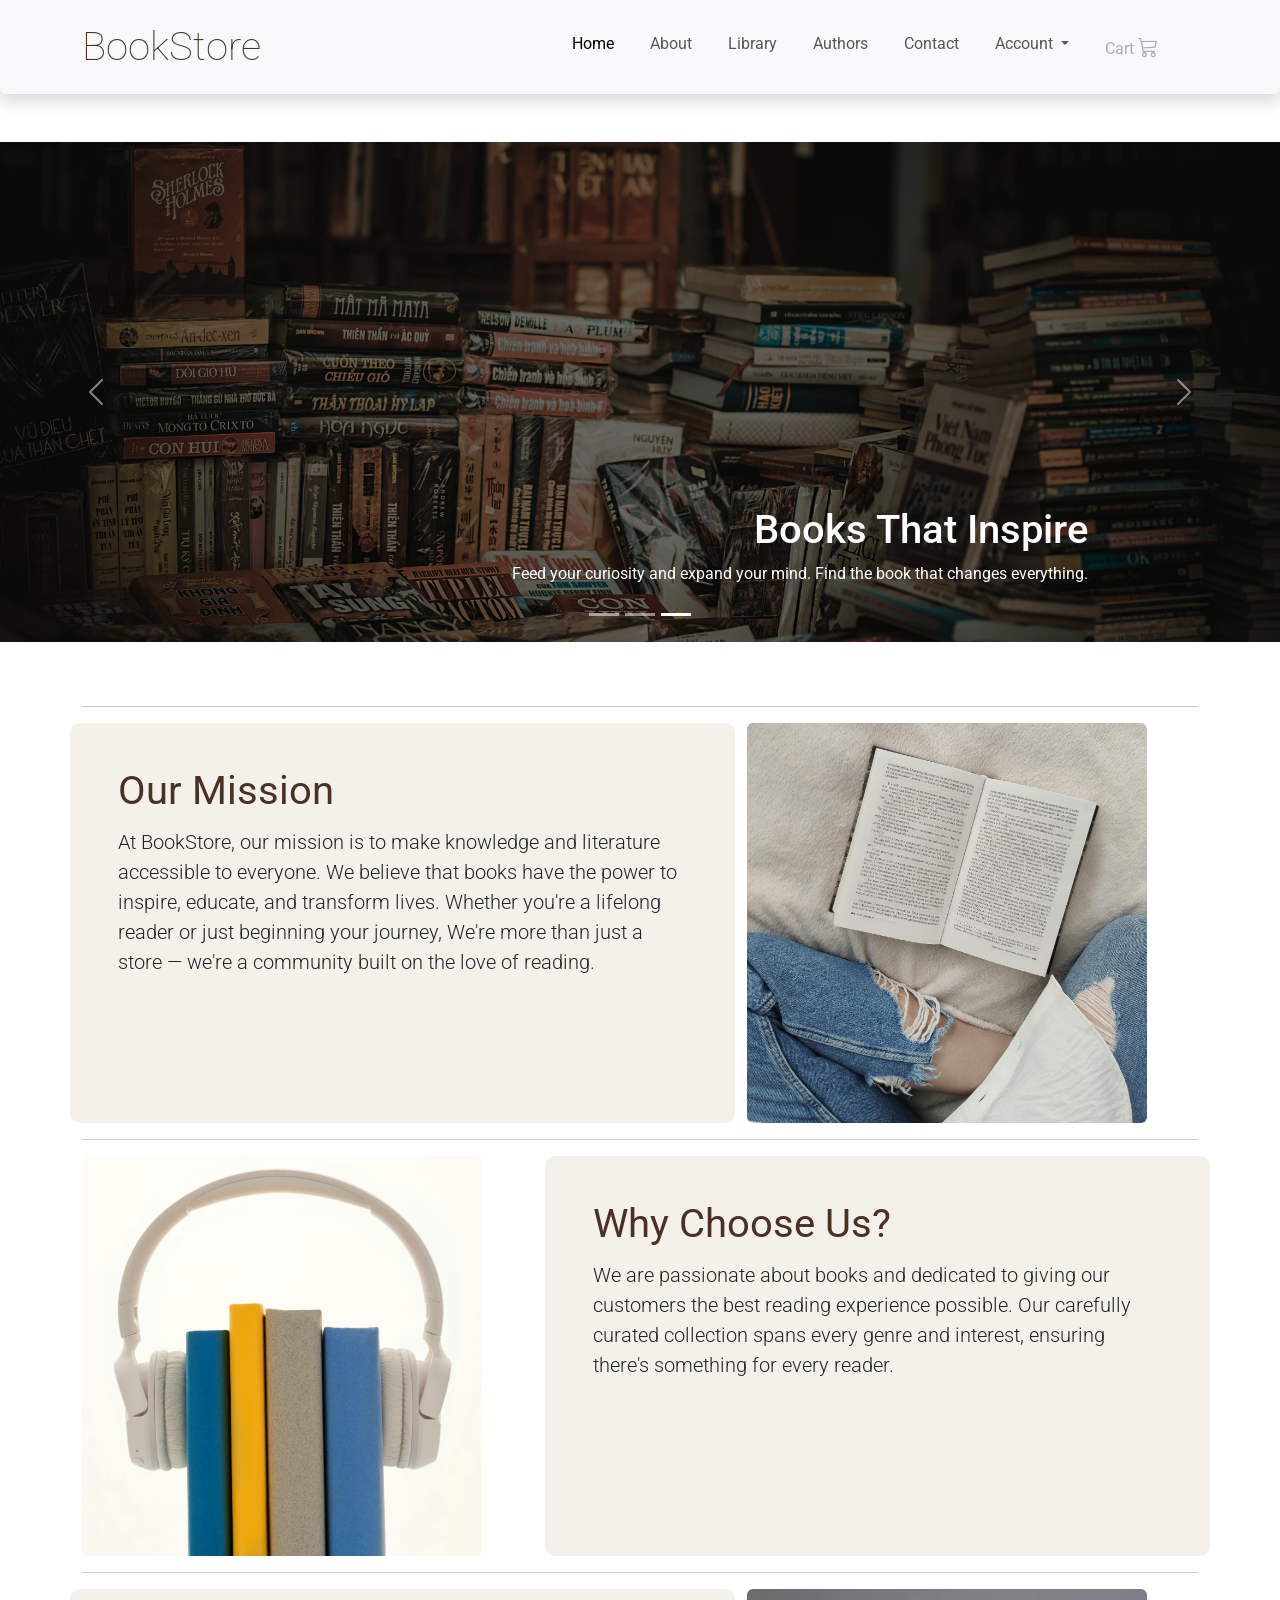
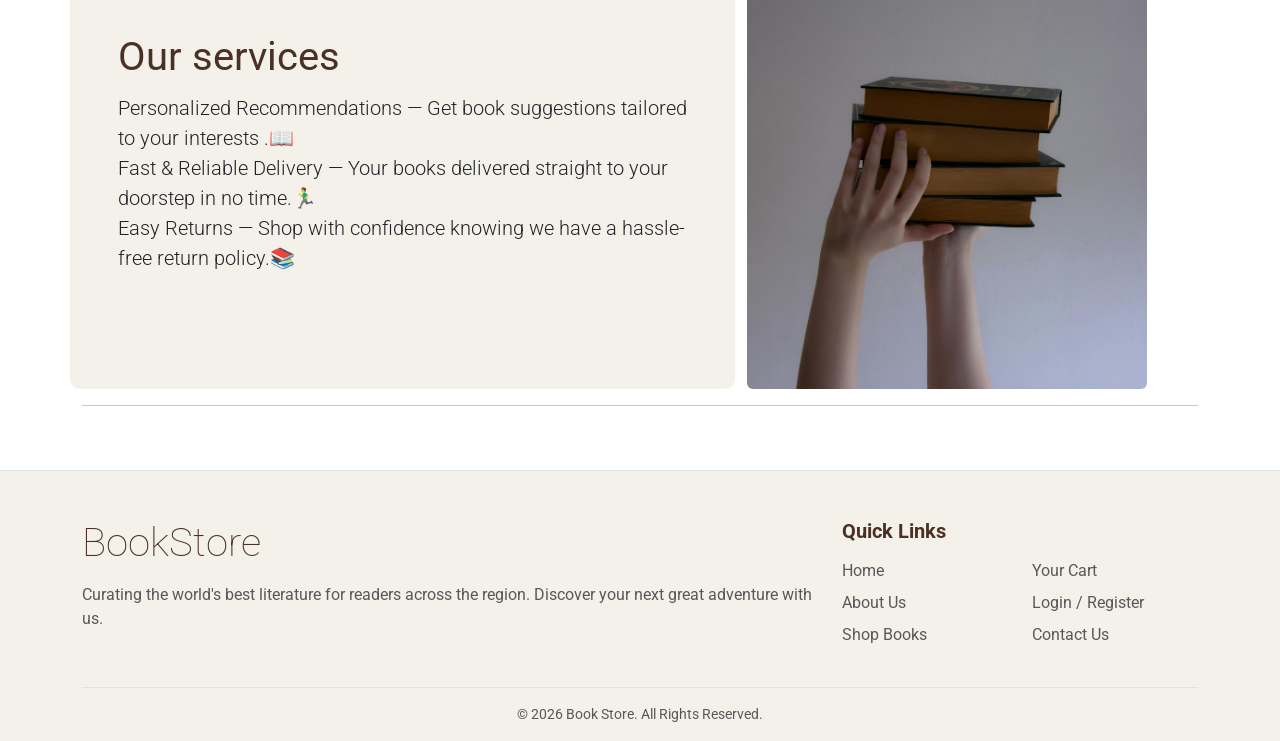
<file: index.html>
<!doctype html>
<html lang="en">
  <head>
    <meta charset="utf-8" />
    <meta name="viewport" content="width=device-width, initial-scale=1.0" />
    <title>Home Page - BookStore</title>
    <link
      href="https://cdn.jsdelivr.net/npm/bootstrap@5.3.3/dist/css/bootstrap.min.css"
      rel="stylesheet"
    />
    <link
      rel="stylesheet"
      href="https://cdn.jsdelivr.net/npm/bootstrap-icons@1.11.3/font/bootstrap-icons.min.css"
    />
    <link
      href="https://fonts.googleapis.com/css2?family=Roboto:wght@300;400;700&display=swap"
      rel="stylesheet"
    />
    <link rel="stylesheet" href="/css/style.css" />
    <link href="https://fonts.googleapis.com" rel="preconnect" />
    <link href="https://fonts.gstatic.com" rel="preconnect" crossorigin />
    <link
      href="https://fonts.googleapis.com/css2?family=Roboto:ital,wght@0,100;0,300;0,400;0,500;0,700;0,900;1,100;1,300;1,400;1,500;1,700;1,900&family=Lato:ital,wght@0,100;0,300;0,400;0,700;0,900;1,100;1,300;1,400;1,700;1,900&display=swap"
      rel="stylesheet"
    />
  </head>

  <body class="d-flex flex-column min-vh-100">
    <header
      class="header d-flex align-items-center sticky-top bg-body-tertiary p-2 shadow p-3 mb-5 rounded"
    ></header>

    <main class="flex-grow-1 justify-content-center align-items-center">
      <div id="myCarousel" class="carousel slide mb-6" data-bs-ride="carousel">
        <div class="carousel-indicators">
          <button
            type="button"
            data-bs-target="#myCarousel"
            data-bs-slide-to="0"
            class=""
            aria-label="Slide 1"
          ></button>
          <button
            type="button"
            data-bs-target="#myCarousel"
            data-bs-slide-to="1"
            aria-label="Slide 2"
            class=""
          ></button>
          <button
            type="button"
            data-bs-target="#myCarousel"
            data-bs-slide-to="2"
            aria-label="Slide 3"
            class="active"
            aria-current="true"
          ></button>
        </div>
        <div class="carousel-inner">
          <div class="carousel-item">
            <img
              src="/assets/images/slider1.jpg"
              class="d-block w-100"
              alt="slide 1"
              style="
                height: 500px;
                object-fit: cover;
                filter: brightness(0.5);
                box-shadow: 0 4px 8px #4a3025;
              "
            />
            <div class="container">
              <div class="carousel-caption text-start">
                <h1>Book Collections Variations</h1>
                <p class="opacity-75">
                  Discover all needed collection based on your imagination and
                  creativity. Our collection is designed to cater to all your
                  needs and preferences.
                </p>
              </div>
            </div>
          </div>
          <div class="carousel-item">
            <img
              src="/assets/images/slider2.jpg"
              class="d-block w-100"
              alt="slide 1"
              style="
                height: 500px;
                object-fit: cover;
                filter: brightness(0.5);
                box-shadow: 0 4px 8px #4a3025;
              "
            />

            <div class="container">
              <div class="carousel-caption">
                <h1>The Gateway to Endless Worlds</h1>
                <p>
                  Discover new worlds, one page at a time. Your next great
                  adventure starts here.
                </p>
              </div>
            </div>
          </div>
          <div class="carousel-item active">
            <img
              src="/assets/images/slider3.jpg"
              class="d-block w-100"
              alt="slide 1"
              style="
                height: 500px;
                object-fit: cover;
                filter: brightness(0.5);
                box-shadow: 0 4px 8px #4a3025;
              "
            />

            <div class="container">
              <div class="carousel-caption text-end">
                <h1>Books That Inspire</h1>
                <p>
                  Feed your curiosity and expand your mind. Find the book that
                  changes everything.
                </p>
              </div>
            </div>
          </div>
        </div>
        <button
          class="carousel-control-prev"
          type="button"
          data-bs-target="#myCarousel"
          data-bs-slide="prev"
        >
          <span class="carousel-control-prev-icon" aria-hidden="true"></span>
          <span class="visually-hidden">Previous</span>
        </button>
        <button
          class="carousel-control-next"
          type="button"
          data-bs-target="#myCarousel"
          data-bs-slide="next"
        >
          <span class="carousel-control-next-icon" aria-hidden="true"></span>
          <span class="visually-hidden">Next</span>
        </button>
      </div>

      <div class="container marketing align-items-center py-5">
        <!-- START THE FEATURETTES -->
        <hr class="featurette-divider" />
        <div class="row featurette">
          <div class="col-md-7 bg-brand-light p-5 back-shadow">
            <h2
              class="featurette-heading fw-normal lh-1 sitename mb-3 brand-color"
            >
              Our Mission
            </h2>
            <p class="lead">
              At BookStore, our mission is to make knowledge and literature
              accessible to everyone. We believe that books have the power to
              inspire, educate, and transform lives. Whether you're a lifelong
              reader or just beginning your journey, We're more than just a
              store — we're a community built on the love of reading.
            </p>
          </div>
          <div class="col-md-5">
            <img
              src="/assets/images/feature1.jpg"
              width="400"
              class="rounded img-fluid"
            />
          </div>
        </div>
        <hr class="featurette-divider" />
        <div class="row featurette">
          <div class="col-md-7 order-md-2 bg-brand-light p-5 back-shadow">
            <h2
              class="featurette-heading fw-normal lh-1 sitename mb-3 brand-color"
            >
              Why Choose Us?
            </h2>
            <p class="lead">
              We are passionate about books and dedicated to giving our
              customers the best reading experience possible. Our carefully
              curated collection spans every genre and interest, ensuring
              there's something for every reader.
            </p>
          </div>
          <div class="col-md-5 order-md-1">
            <img
              src="/assets/images/feature2.jpg"
              width="400"
              class="rounded img-fluid"
            />
          </div>
        </div>
        <hr class="featurette-divider" />
        <div class="row featurette">
          <div class="col-md-7 bg-brand-light p-5 back-shadow">
            <h2
              class="featurette-heading fw-normal lh-1 sitename mb-3 brand-color"
            >
              Our services
            </h2>
            <p class="lead">
              Personalized Recommendations — Get book suggestions tailored to
              your interests .📖 <br />Fast & Reliable Delivery — Your books
              delivered straight to your doorstep in no time.🏃‍♂️<br />
              Easy Returns — Shop with confidence knowing we have a hassle-free
              return policy.📚
            </p>
          </div>
          <div class="col-md-5">
            <img
              src="/assets/images/feature3.jpg"
              width="400"
              class="rounded img-fluid"
            />
          </div>
        </div>
        <hr class="featurette-divider" />
        <!-- /END THE FEATURETTES -->
      </div>
    </main>

    <footer class="footer bg-brand-light pt-5 pb-3 border-top"></footer>

    <script src="/js/header.js"></script>
    <script src="/js/footer.js"></script>

    <script src="https://cdn.jsdelivr.net/npm/bootstrap@5.3.3/dist/js/bootstrap.bundle.min.js"></script>
  </body>
</html>
</file>
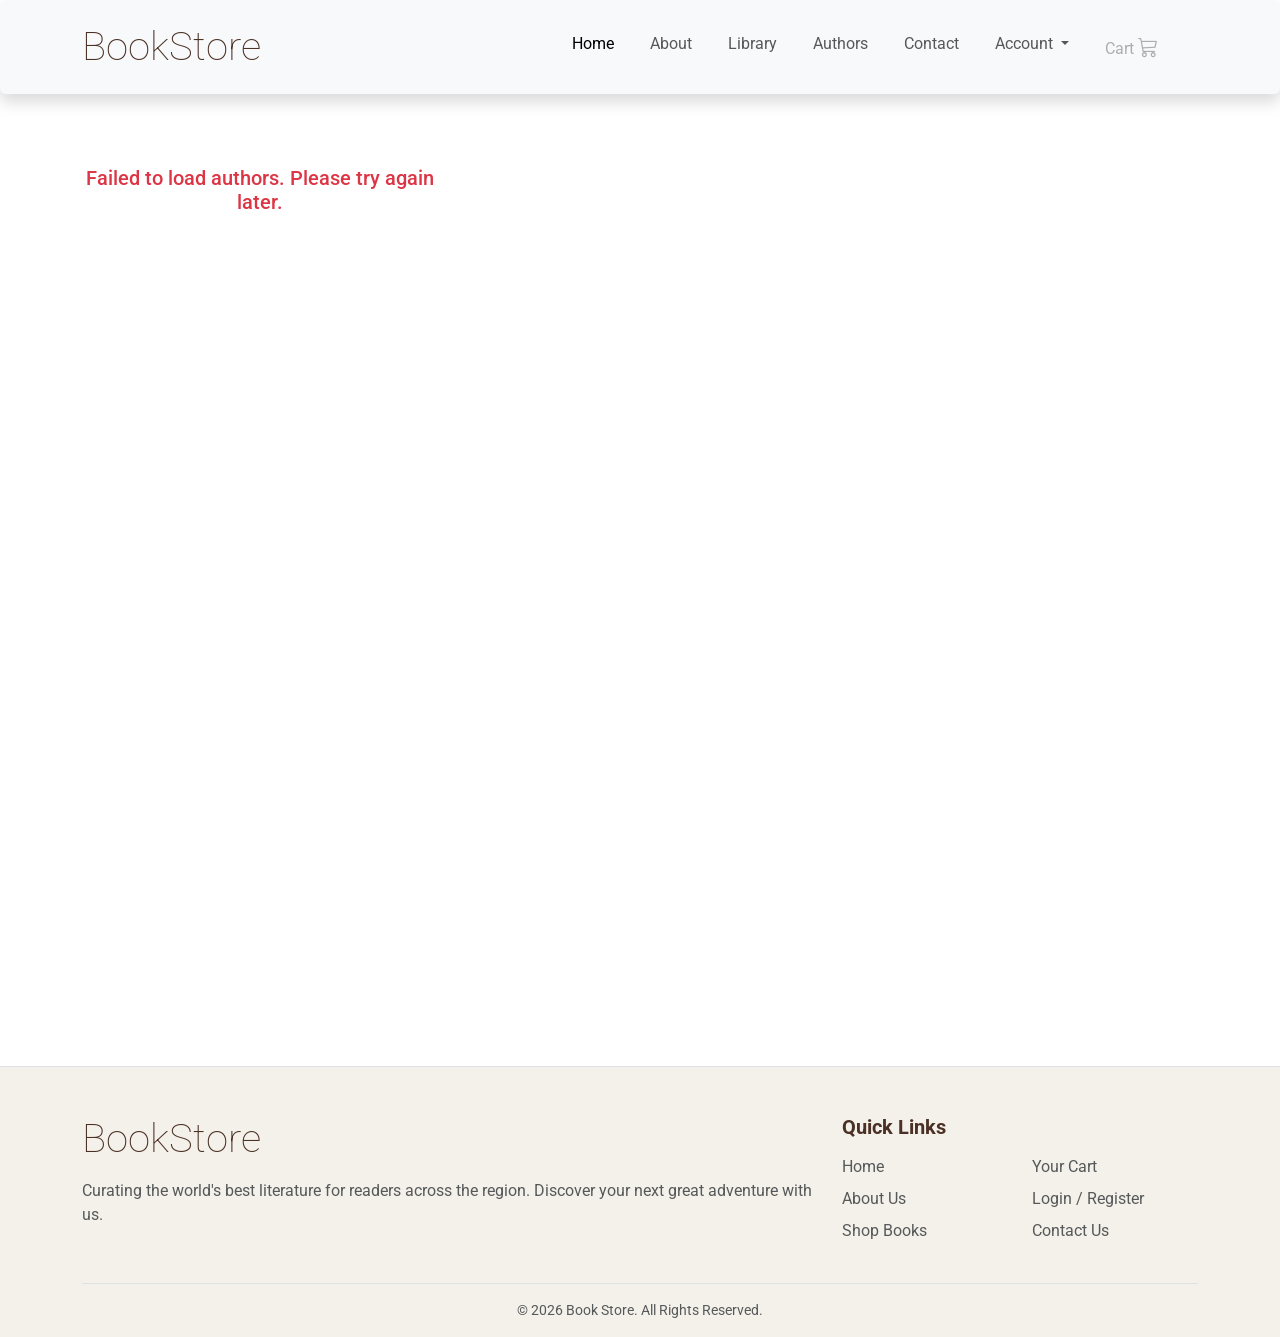
<file: pages/authors.html>
<!doctype html>
<html lang="en">
  <head>
    <meta charset="UTF-8" />
    <meta name="viewport" content="width=device-width, initial-scale=1.0" />
    <title>Authors Page</title>
    <link
      rel="stylesheet"
      href="https://cdn.jsdelivr.net/npm/bootstrap-icons@1.11.3/font/bootstrap-icons.min.css"
    />
    <link
      href="https://cdn.jsdelivr.net/npm/bootstrap@5.3.8/dist/css/bootstrap.min.css"
      rel="stylesheet"
      integrity="sha384-sRIl4kxILFvY47J16cr9ZwB07vP4J8+LH7qKQnuqkuIAvNWLzeN8tE5YBujZqJLB"
      crossorigin="anonymous"
    />
    <link href="https://fonts.googleapis.com" rel="preconnect" />
    <link href="https://fonts.gstatic.com" rel="preconnect" crossorigin />
    <link
      href="https://fonts.googleapis.com/css2?family=Roboto:ital,wght@0,100;0,300;0,400;0,500;0,700;0,900;1,100;1,300;1,400;1,500;1,700;1,900&family=Lato:ital,wght@0,100;0,300;0,400;0,700;0,900;1,100;1,300;1,400;1,700;1,900&display=swap"
      rel="stylesheet"
    />

    <link rel="stylesheet" href="/css/style.css" />
  </head>
  <body>
    <header
      class="header d-flex align-items-center sticky-top bg-body-tertiary p-2 shadow p-3 mb-5 rounded"
    ></header>
    <main class="container my-5 min-vh-100">
      <div
        class="row row-cols-1 row-cols-md-2 row-cols-lg-3 g-4"
        id="authors-container"
      >
        <div class="col-12 text-center my-5" id="loading-spinner">
          <div class="spinner-border brand-color" role="status"></div>
          <p class="mt-2 text-muted">Loading authors from database...</p>
        </div>
      </div>
    </main>

    <footer class="footer bg-brand-light pt-5 pb-3 border-top"></footer>

    <script src="/js/header.js"></script>
    <script src="/js/footer.js"></script>

    <script src="https://cdn.jsdelivr.net/npm/bootstrap@5.3.3/dist/js/bootstrap.bundle.min.js"></script>
    <script src="/js/authors.js"></script>
  </body>
</html>
</file>
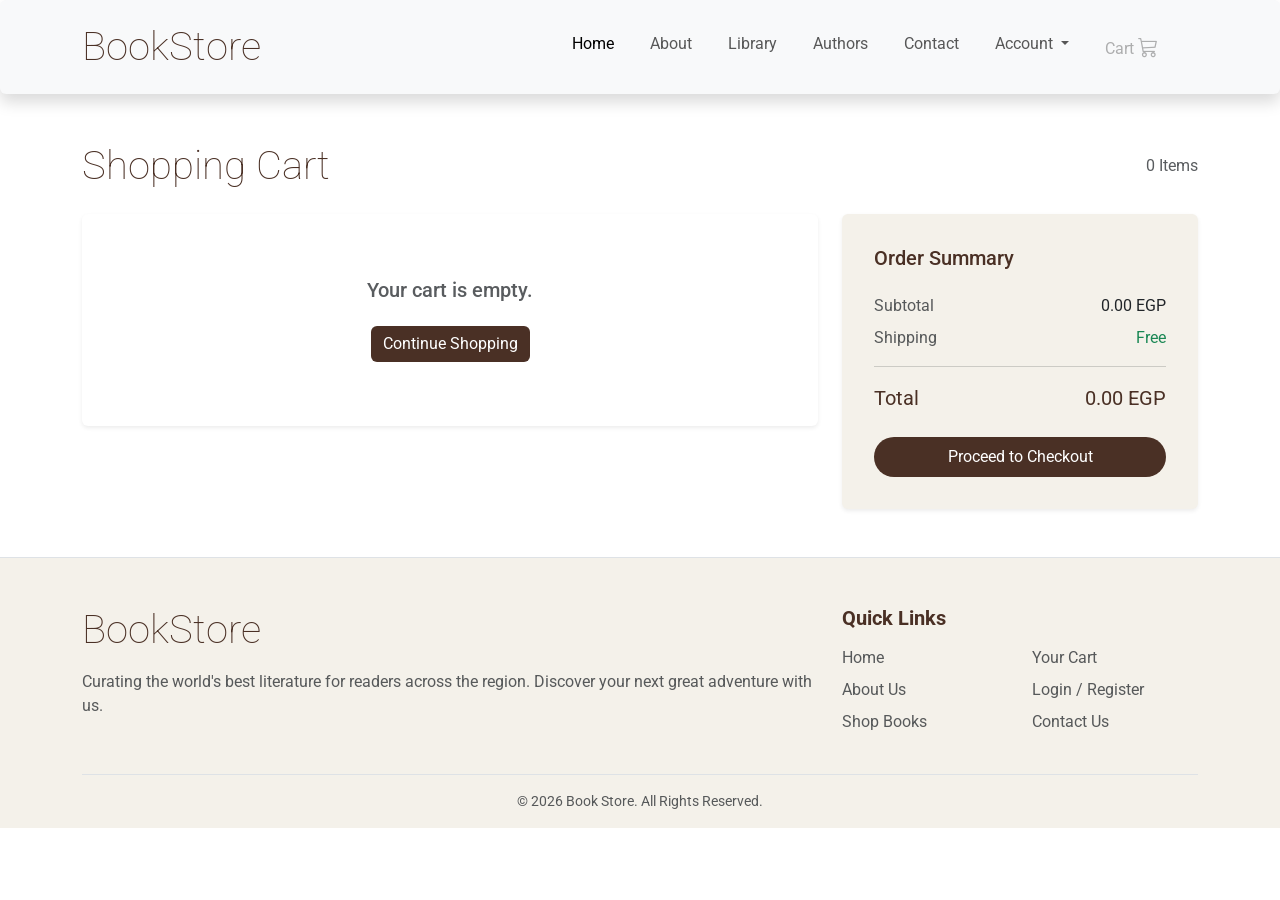
<file: pages/cart.html>
<!doctype html>
<html lang="en">
  <head>
    <meta charset="UTF-8" />
    <meta name="viewport" content="width=device-width, initial-scale=1.0" />
    <title>Cart</title>
    <link
      href="https://cdn.jsdelivr.net/npm/bootstrap@5.3.8/dist/css/bootstrap.min.css"
      rel="stylesheet"
      integrity="sha384-sRIl4kxILFvY47J16cr9ZwB07vP4J8+LH7qKQnuqkuIAvNWLzeN8tE5YBujZqJLB"
      crossorigin="anonymous"
    />
    <link
      rel="stylesheet"
      href="https://cdn.jsdelivr.net/npm/bootstrap-icons@1.11.3/font/bootstrap-icons.min.css"
    />
    <link href="https://fonts.googleapis.com" rel="preconnect" />
    <link href="https://fonts.gstatic.com" rel="preconnect" crossorigin />
    <link
      href="https://fonts.googleapis.com/css2?family=Roboto:ital,wght@0,100;0,300;0,400;0,500;0,700;0,900;1,100;1,300;1,400;1,500;1,700;1,900&family=Lato:ital,wght@0,100;0,300;0,400;0,700;0,900;1,100;1,300;1,400;1,700;1,900&display=swap"
      rel="stylesheet"
    />

    <link rel="stylesheet" href="/css/style.css" />
  </head>
  <body>
    <header
      class="header d-flex align-items-center sticky-top bg-body-tertiary p-2 shadow p-3 mb-5 rounded"
    ></header>
    <main class="container my-5 min-vh-90">
      <div class="d-flex justify-content-between align-items-center mb-4">
        <h2 class="sitename brand-color">Shopping Cart</h2>
        <span class="text-muted"><span id="cart-count">0</span> Items</span>
      </div>

      <div class="row gy-4">
        <div class="col-lg-8">
          <div class="card border-0 shadow-sm mb-3">
            <div class="card-body" id="cart-items-container"></div>
          </div>
        </div>

        <div class="col-lg-4">
          <div class="card border-0 shadow-sm bg-brand-light p-3">
            <div class="card-body">
              <h5 class="brand-color mb-4">Order Summary</h5>

              <div class="d-flex justify-content-between mb-2">
                <span class="text-muted">Subtotal</span>
                <span id="cart-subtotal">0.00 EGP</span>
              </div>

              <div class="d-flex justify-content-between mb-3">
                <span class="text-muted">Shipping</span>
                <span class="text-success">Free</span>
              </div>

              <hr class="text-muted" />

              <div class="d-flex justify-content-between mb-4">
                <span class="fs-5 brand-color">Total</span>
                <span class="fs-5 brand-color" id="cart-total">0.00 EGP</span>
              </div>

              <a
                href="checkout.html"
                class="btn btn-brand w-100 py-2 rounded-pill text-decoration-none text-white text-center"
                >Proceed to Checkout</a
              >
            </div>
          </div>
        </div>
      </div>
    </main>

    <footer class="footer bg-brand-light pt-5 pb-3 border-top"></footer>

    <script src="/js/header.js"></script>
    <script src="/js/footer.js"></script>
    <script src="https://cdn.jsdelivr.net/npm/bootstrap@5.3.3/dist/js/bootstrap.bundle.min.js"></script>
    <script src="/js/cart.js"></script>
  </body>
</html>
</file>
<file: css/style.css>
* {
  padding: 0;
  margin: 0;
  box-sizing: border-box;
}

.inset-shadow {
  box-shadow: inset 0 0 10px rgba(0, 0, 0, 0.5);
}

.back-shadow {
  box-shadow: 0px 12px 18 px rgba(0, 0, 0, 0.5);
  border-radius: 10px;
}

body {
  font-family: "Roboto", sans-serif;
}
.brand-color {
  color: #4a3025;
}
.bg-brand-light {
  background-color: #f4f1ea;
}
.btn-brand {
  background-color: #4a3025;
  color: white;
  border: none;
  transition: transform 0.3s ease;
}
.btn-brand:hover {
  background-color: #332018;
  color: white;
}

.sitename {
  font-size: 40px;
  margin: 0px;
  font-weight: lighter;
  font-family: "Roboto", sans-serif;
}

.sitefont {
  font-size: 28px;
  margin: 0px;
  color: #4a3025;
  font-weight: normal;
  font-family: "Roboto", sans-serif;
}

.sitefontsmall {
  font-size: 20px;
  margin: 0px;
  color: #4a3025;
  font-weight: normal;
  font-family: "Roboto", sans-serif;
}
.nav-link {
  margin-right: 20px;
}

.dropdown-item:active {
  background-color: #4a3025;
  color: white;
  border: none;
}
</file>
